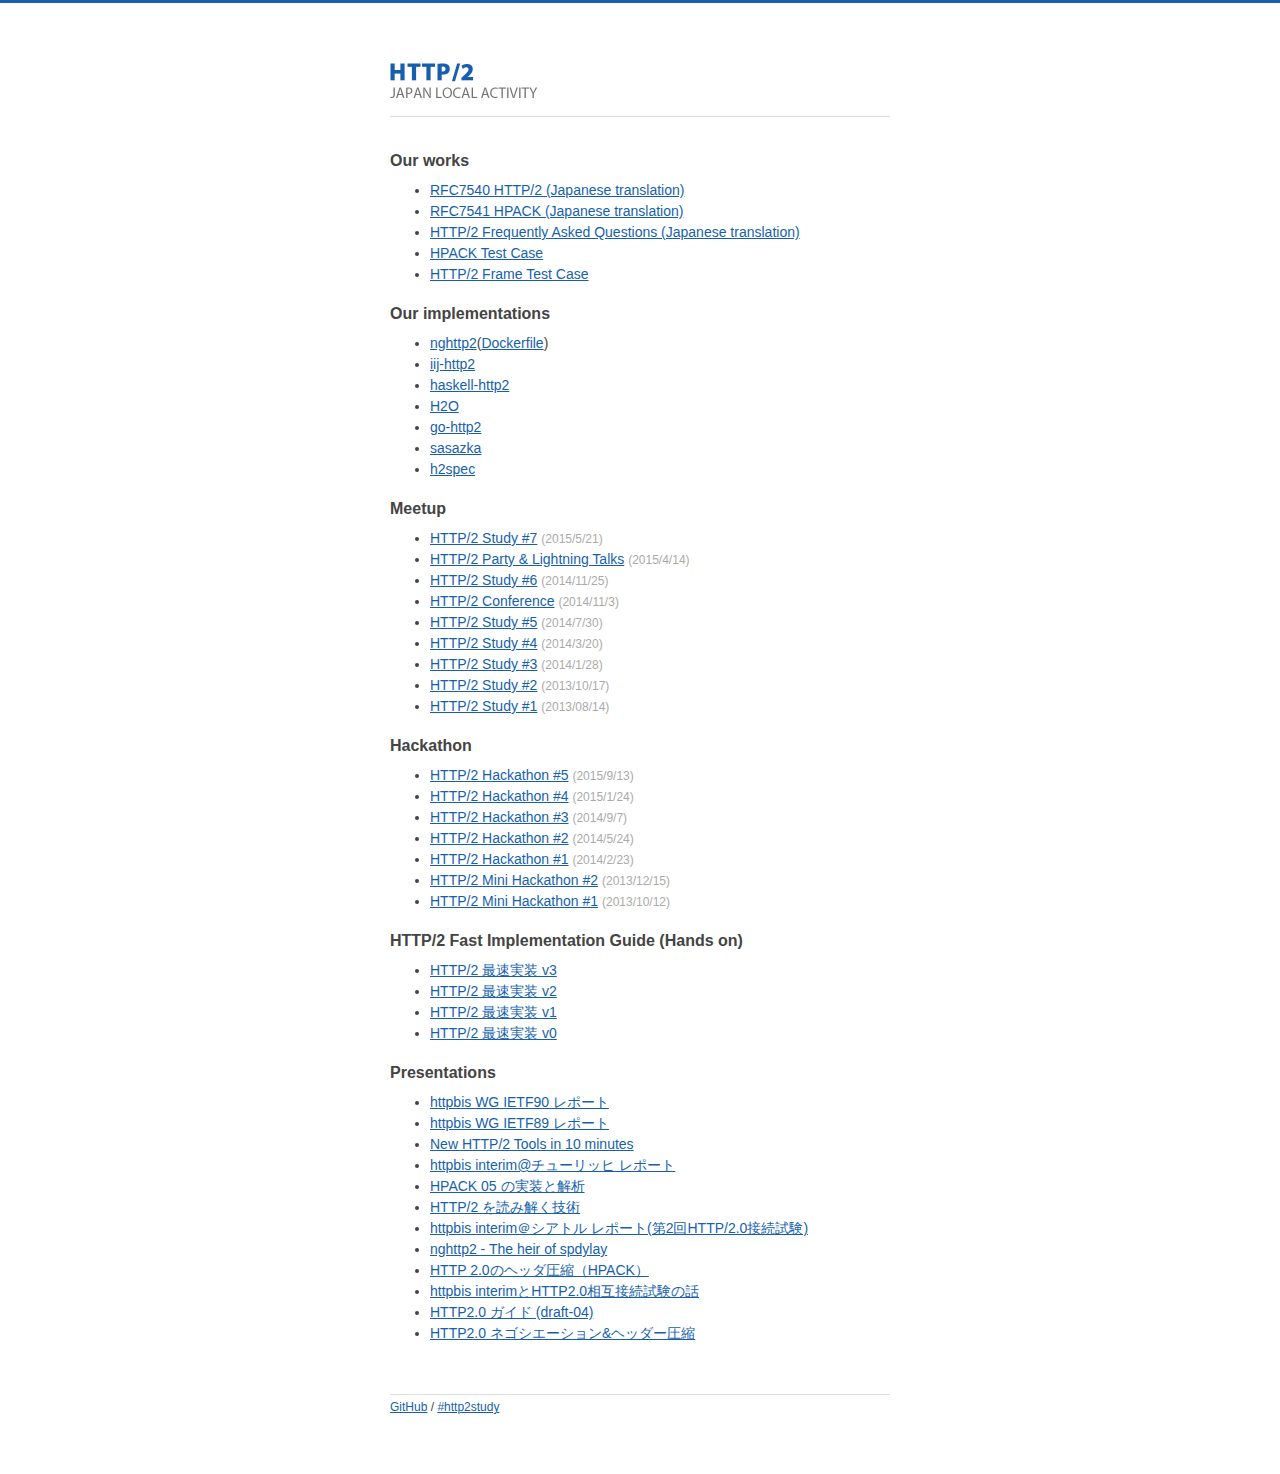
<file: index.html>
<!DOCTYPE html>
<html>
  <head>
    <meta charset='utf-8' />
    <meta name="viewport" content="width=550">
    <meta name="description" content="HTTP/2 Japan Local Activity" />
    <link rel="stylesheet" type="text/css" media="screen" href="stylesheets/stylesheet.css">
    <title>HTTP/2 Japan Local Activity</title>
  </head>
  <body>
    <div id="wrapper">
      <div id="header">
        <h1><img src="images/logo.png" alt="HTTP/2 Japan Local Activity" width="148"></h1>
      </div>

      <div id="content">
        <h2>Our works</h2>
        <ul>
          <li><a href="http://summerwind.jp/docs/rfc7540/">RFC7540 HTTP/2 (Japanese translation)</a></li>
          <li><a href="http://syucream.github.io/hpack-spec-ja/rfc7541-ja.html">RFC7541 HPACK (Japanese translation)</a></li>
          <li><a href="faq.html">HTTP/2 Frequently Asked Questions (Japanese translation)</a></li>
          <li><a href="https://github.com/http2jp/hpack-test-case">HPACK Test Case</a></li>
          <li><a href="https://github.com/http2jp/http2-frame-test-case">HTTP/2 Frame Test Case</a></li>
        </ul>

        <h2>Our implementations</h2>
        <ul>
          <li><a href="https://github.com/tatsuhiro-t/nghttp2">nghttp2</a>(<a href="https://gist.github.com/tsahara/e6831656d7e2ff99ce7e">Dockerfile</a>)</li>
          <li><a href="https://github.com/shigeki/interop-iij-http2">iij-http2</a></li>
          <li><a href="https://github.com/kazu-yamamoto/http2">haskell-http2</a></li>
          <li><a href="https://github.com/h2o/h2o">H2O</a></li>
          <li><a href="https://github.com/Jxck/http2">go-http2</a></li>
          <li><a href="https://github.com/summerwind/sasazka">sasazka</a></li>
          <li><a href="https://github.com/summerwind/h2spec">h2spec</a></li>
        </ul>

        <h2>Meetup</h2>
        <ul>
          <li><a href="http://connpass.com/event/14676/">HTTP/2 Study #7</a> <span class="date">(2015/5/21)</span></li>
          <li><a href="http://connpass.com/event/13251/">HTTP/2 Party &amp; Lightning Talks</a> <span class="date">(2015/4/14)</span></li>
          <li><a href="http://connpass.com/event/10051/">HTTP/2 Study #6</a> <span class="date">(2014/11/25)</span></li>
          <li><a href="http://connpass.com/event/9209/">HTTP/2 Conference</a> <span class="date">(2014/11/3)</span></li>
          <li><a href="http://connpass.com/event/7432/">HTTP/2 Study #5</a> <span class="date">(2014/7/30)</span></li>
          <li><a href="http://connpass.com/event/5318/">HTTP/2 Study #4</a> <span class="date">(2014/3/20)</span></li>
          <li><a href="http://connpass.com/event/4459/">HTTP/2 Study #3</a> <span class="date">(2014/1/28)</span></li>
          <li><a href="http://connpass.com/event/3461/">HTTP/2 Study #2</a> <span class="date">(2013/10/17)</span></li>
          <li><a href="http://connpass.com/event/3122/">HTTP/2 Study #1</a> <span class="date">(2013/08/14)</span></li>
        </ul>

        <h2>Hackathon</h2>
        <ul>
          <li><a href="http://connpass.com/event/19382/">HTTP/2 Hackathon #5</a> <span class="date">(2015/9/13)</span></li>
          <li><a href="http://connpass.com/event/10610/">HTTP/2 Hackathon #4</a> <span class="date">(2015/1/24)</span></li>
          <li><a href="http://connpass.com/event/8151/">HTTP/2 Hackathon #3</a> <span class="date">(2014/9/7)</span></li>
          <li><a href="http://connpass.com/event/6324/">HTTP/2 Hackathon #2</a> <span class="date">(2014/5/24)</span></li>
          <li><a href="http://connpass.com/event/5062/">HTTP/2 Hackathon #1</a> <span class="date">(2014/2/23)</span></li>
          <li><a href="http://connpass.com/event/3809/">HTTP/2 Mini Hackathon #2</a> <span class="date">(2013/12/15)</span></li>
          <li><a href="http://connpass.com/event/3633/">HTTP/2 Mini Hackathon #1</a> <span class="date">(2013/10/12)</span></li>
        </ul>

        <h2>HTTP/2 Fast Implementation Guide (Hands on)</h2>
        <ul>
          <li><a href="https://speakerdeck.com/syucream/2-zui-su-shi-zhuang-v3">HTTP/2 最速実装 v3</a></li>
          <li><a href="http://www.slideshare.net/YoshihiroIwanaga/http2-35067536">HTTP/2 最速実装 v2</a></li>
          <li><a href="http://www.slideshare.net/KaoruMaeda/http2simple">HTTP/2 最速実装 v1</a></li>
          <li><a href="https://github.com/http2jp/http2jp.github.io/wiki/HTTP2.0-%E6%9C%80%E9%80%9F%E5%AE%9F%E8%A3%85%E6%B3%95">HTTP/2 最速実装 v0</a></li>
        </ul>

        <h2>Presentations</h2>
        <ul>
          <li><a href="http://www.slideshare.net/KaoruMaeda/h2-14ietf90">httpbis WG IETF90 レポート</a></li>
          <li><a href="http://www.slideshare.net/KaoruMaeda/http2-ietf89">httpbis WG IETF89 レポート</a></li>
          <li><a href="https://docs.google.com/presentation/d/1DmEA0F_O3Z7v65z1__7E2sndhHbCltoJp022yx2ms2Q/edit#slide=id.p">New HTTP/2 Tools in 10 minutes</a></li>
          <li><a href="http://www.slideshare.net/shigeki_ohtsu/http2study3">httpbis interim@チューリッヒ レポート</a></li>
          <li><a href="http://mew.org/~kazu/material/2014-hpack.pdf">HPACK 05 の実装と解析</a></li>
          <li><a href="https://speakerdeck.com/summerwind/2-wodu-mijie-kuji-shu">HTTP/2 を読み解く技術</a></li>
          <li><a href="http://www.slideshare.net/shigeki_ohtsu/http2-interop-report2">httpbis interim＠シアトル レポート(第2回HTTP/2.0接続試験)</a></li>
          <li><a href="https://docs.google.com/presentation/d/1Z5V0OLtMjy8Ybrnv5ULLobU6mJaITqxJ_ZMhlBTYn_I/edit#slide=id.p">nghttp2 - The heir of spdylay</a></li>
          <li><a href="http://www.slideshare.net/fujisawa/http-20hpack-27346767">HTTP 2.0のヘッダ圧縮（HPACK）</a></li>
          <li><a href="http://www.slideshare.net/shigeki_ohtsu/httpbis-interim-http20-25197160">httpbis interimとHTTP2.0相互接続試験の話</a></li>
          <li><a href="http://www.slideshare.net/Jxck/http20-guide-http2study-20130814">HTTP2.0 ガイド (draft-04)</a></li>
          <li><a href="http://www.slideshare.net/yuki-f/http20-1">HTTP2.0 ネゴシエーション&amp;ヘッダー圧縮</a></li>
        </ul>
      </div>

      <div id="footer">
        <p><a href="https://github.com/http2jp">GitHub</a> / <a href="https://twitter.com/search?q=%23http2study&amp;src=hash&amp;f=realtime">#http2study</a></p>
      </div>
    </div>
  </body>
</html>
</file>
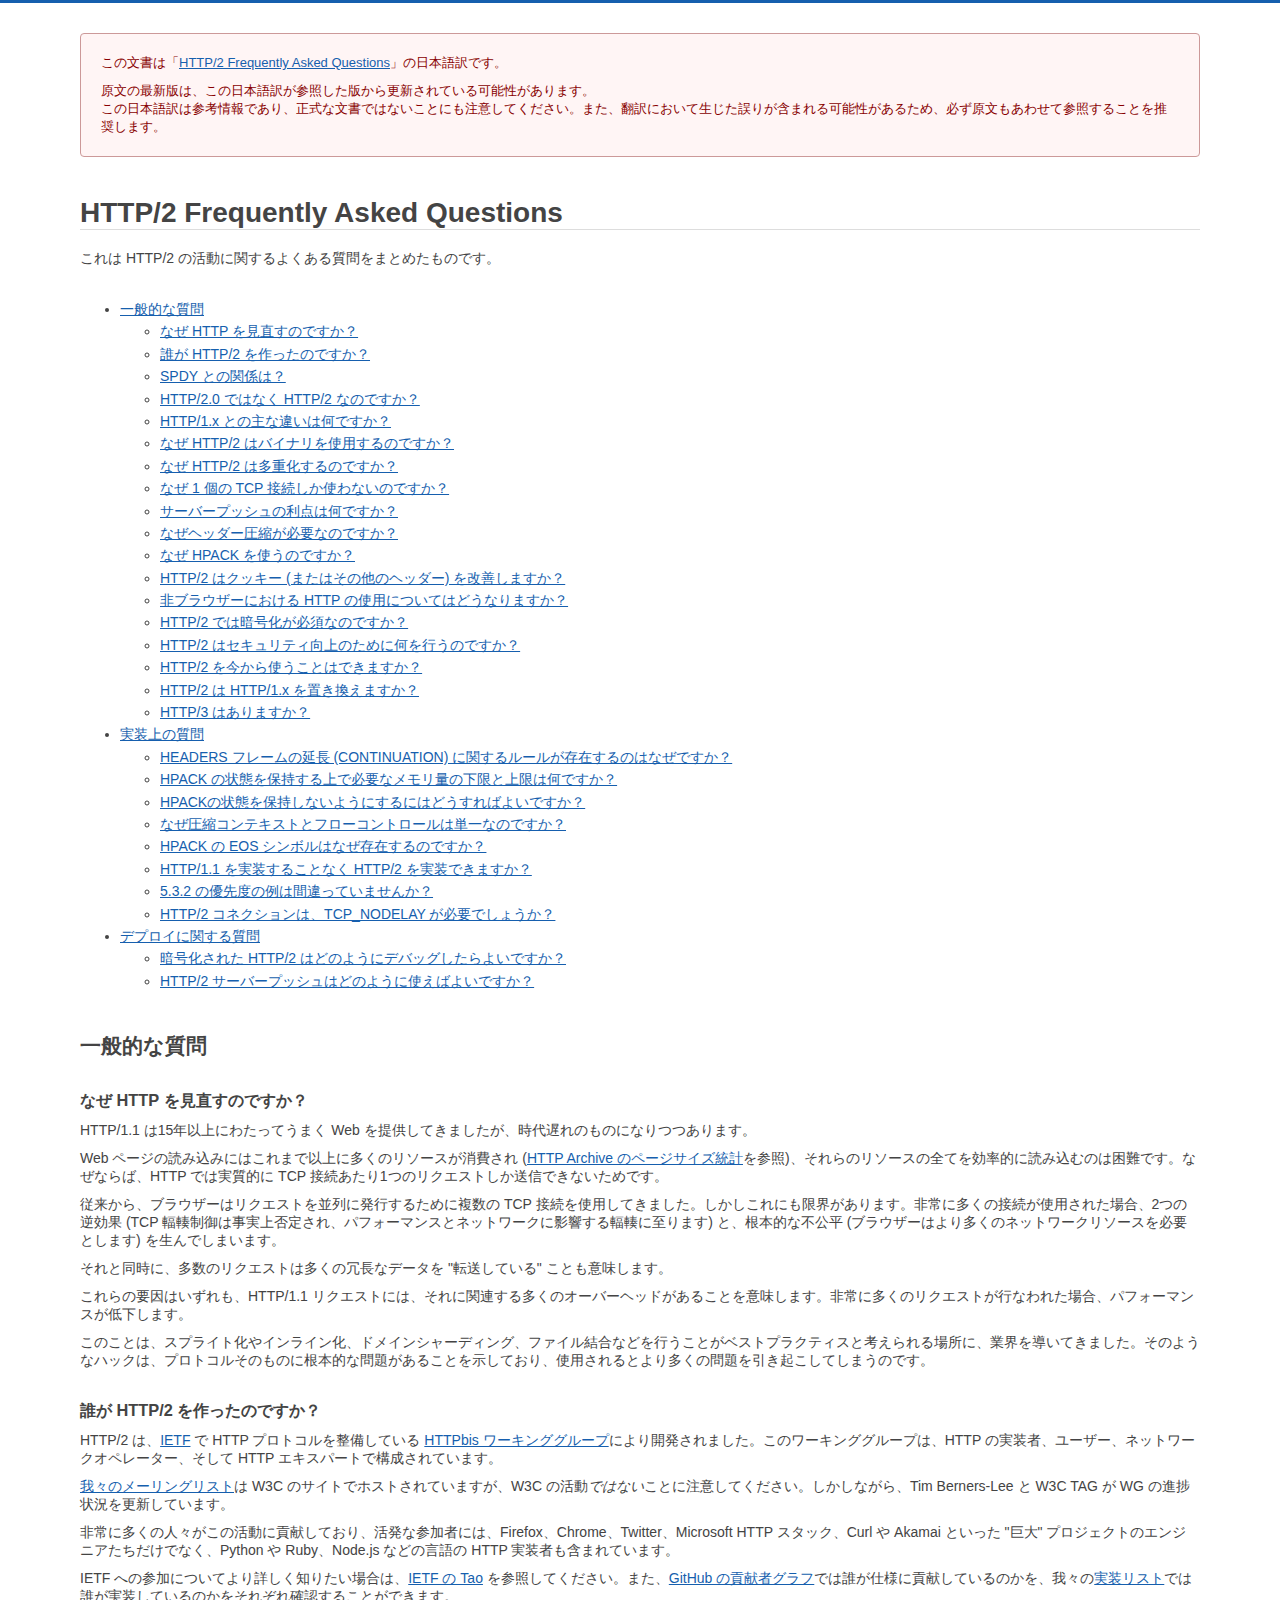
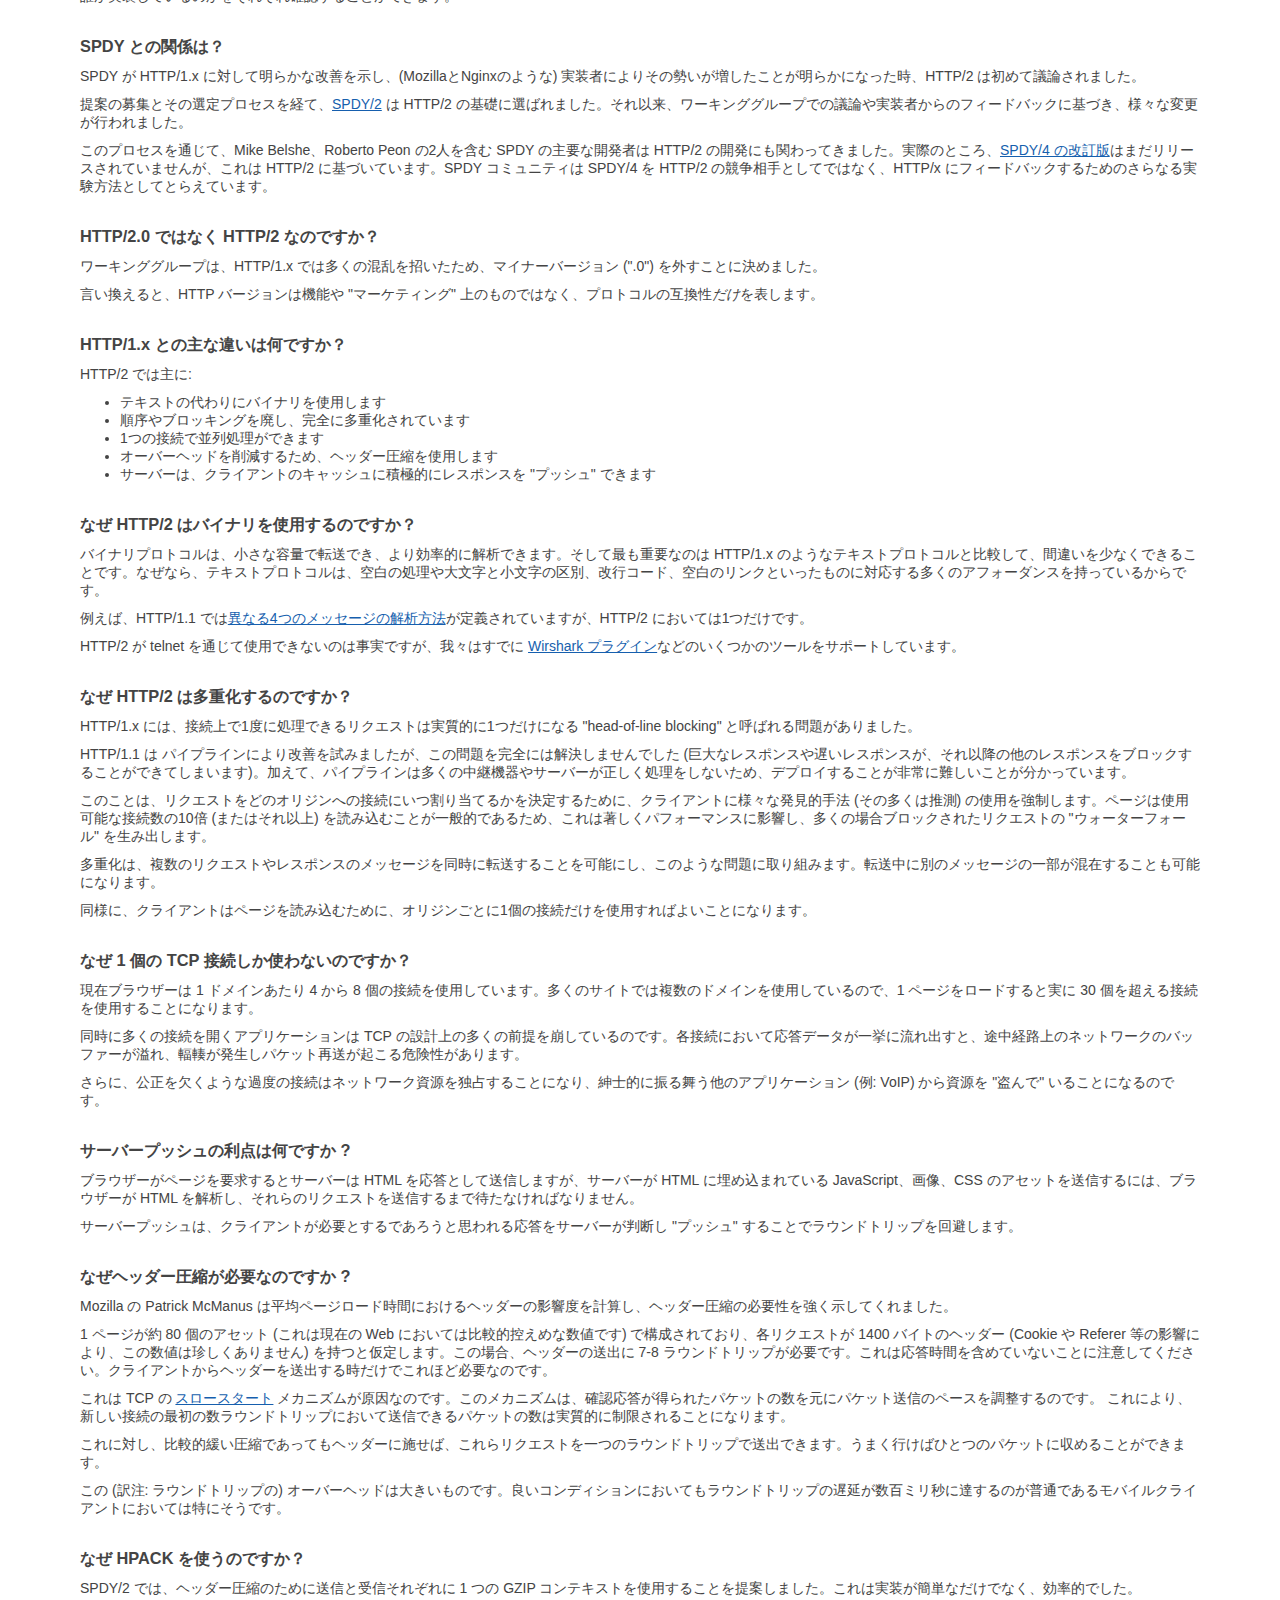
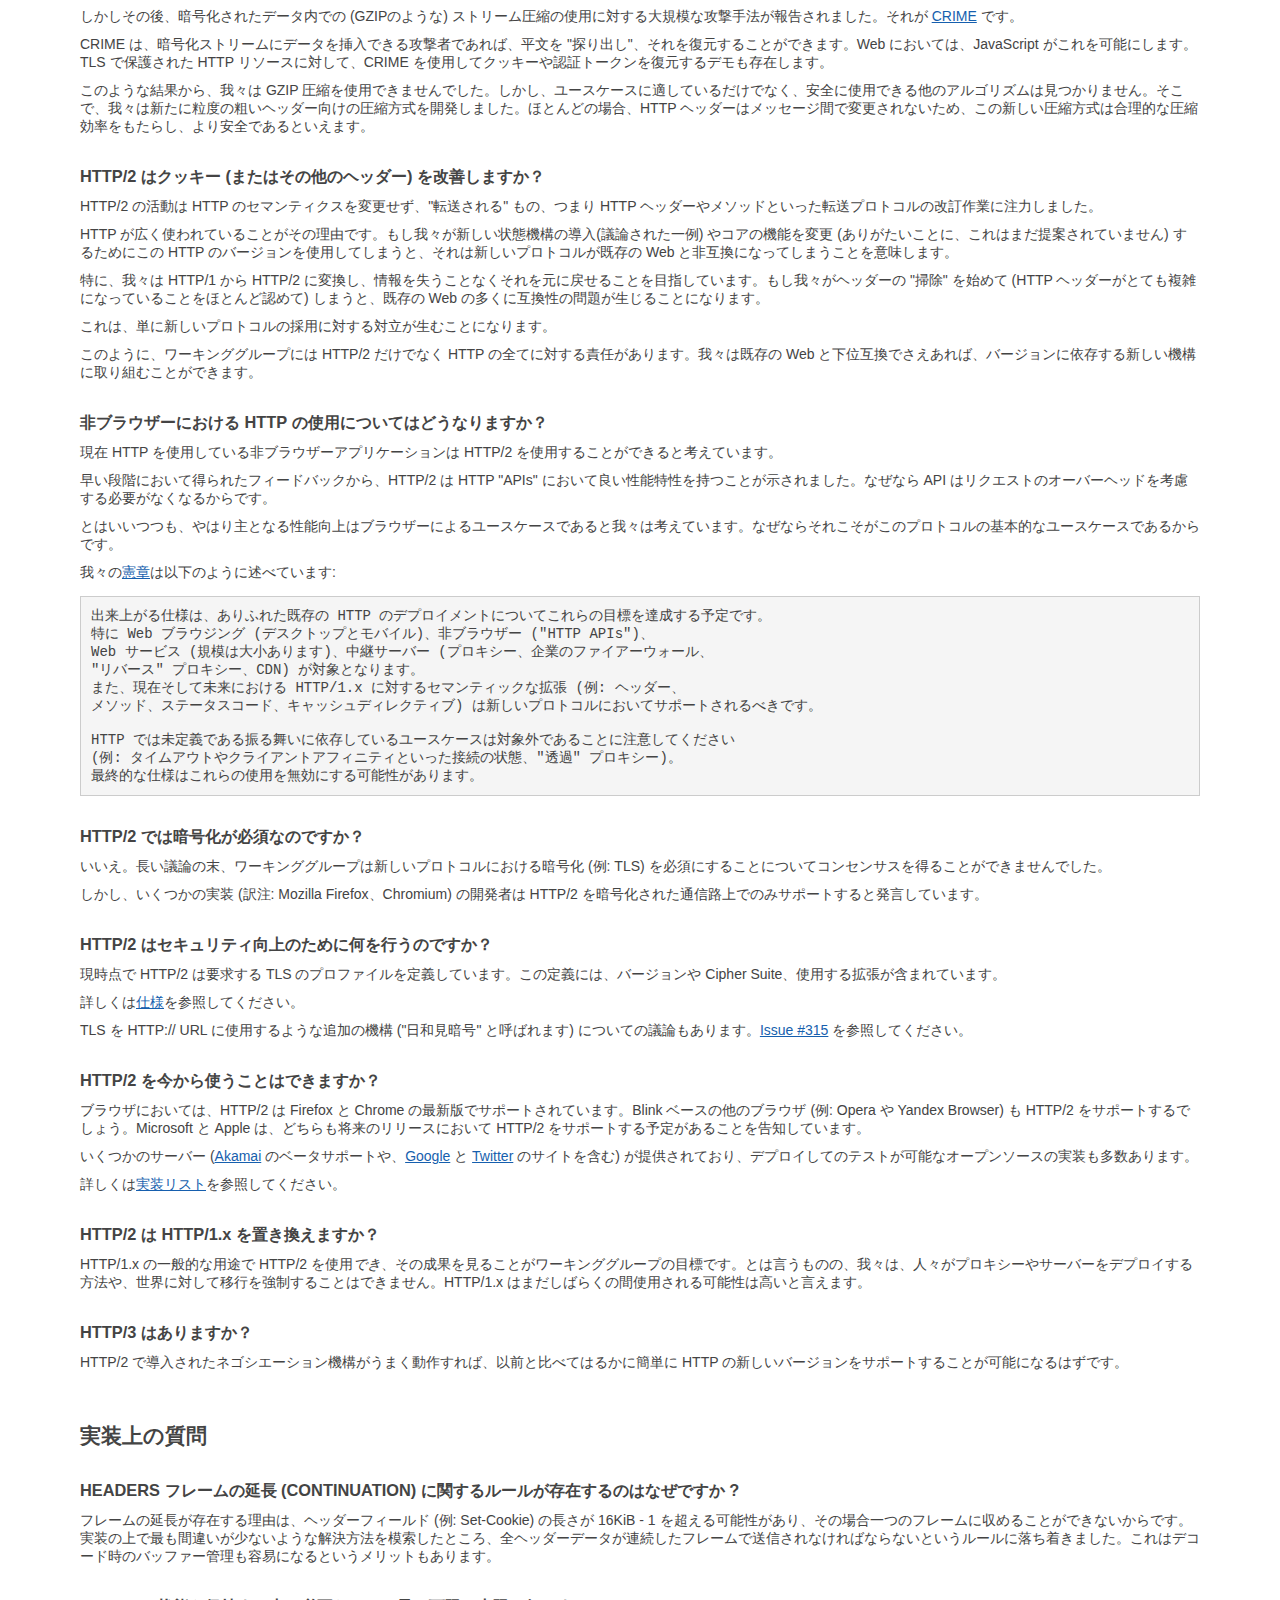
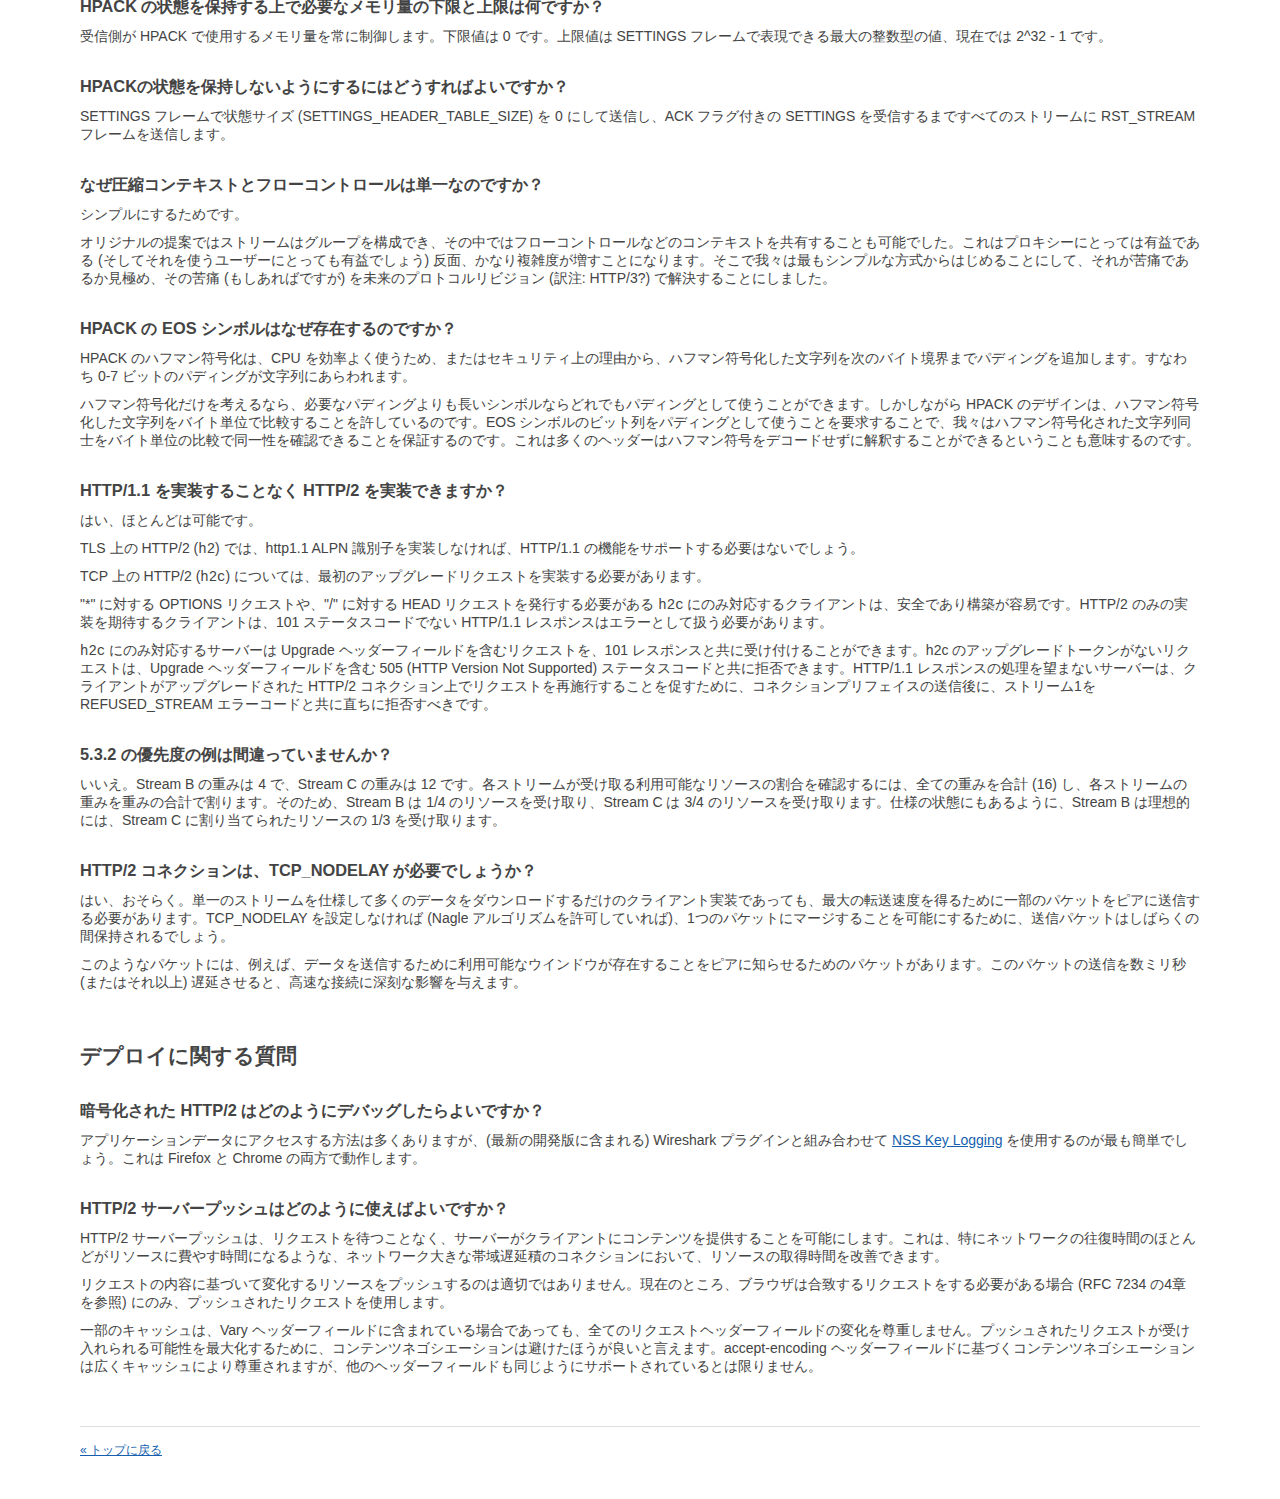
<file: faq.html>
<!DOCTYPE html>
<html>
<head>
<meta charset='utf-8' />
<meta name="viewport" content="width=device-width,initial-scale=1">
<meta name="description" content="HTTP/2 Japan Local Activity" />
<link rel="stylesheet" type="text/css" media="screen" href="stylesheets/stylesheet.css">
<title>HTTP/2 Frequently Asked Questions | HTTP/2 Japan Local Activity</title>
</head>

<body>
<div id="faq">
<div id="note">
<p>この文書は「<a href="http://http2.github.io/faq/">HTTP/2 Frequently Asked Questions</a>」の日本語訳です。</p>
<p>
原文の最新版は、この日本語訳が参照した版から更新されている可能性があります。<br>
この日本語訳は参考情報であり、正式な文書ではないことにも注意してください。また、翻訳において生じた誤りが含まれる可能性があるため、必ず原文もあわせて参照することを推奨します。
</p>
</div>

<div id="header">
<h1>HTTP/2 Frequently Asked Questions</h1>
<p>これは HTTP/2 の活動に関するよくある質問をまとめたものです。</p>
</div>

<div id="toc">
<ul>
  <li><a href="#general-questions">一般的な質問</a>
    <ul>
      <li><a href="#why-revise-http">なぜ HTTP を見直すのですか？</a></li>
      <li><a href="#who-made-http2">誰が HTTP/2 を作ったのですか？</a></li>
      <li><a href="#whats-the-relationship-with-spdy">SPDY との関係は？</a></li>
      <li><a href="#is-it-http20-or-http2">HTTP/2.0 ではなく HTTP/2 なのですか？</a></li>
      <li><a href="#what-are-the-key-differences-to-http1x">HTTP/1.x との主な違いは何ですか？</a></li>
      <li><a href="#why-is-http2-binary">なぜ HTTP/2 はバイナリを使用するのですか？</a></li>
      <li><a href="#why-is-http2-multiplexed">なぜ HTTP/2 は多重化するのですか？</a></li>
      <li><a href="#why-just-one-tcp-connection">なぜ 1 個の TCP 接続しか使わないのですか？</a></li>
      <li><a href="#whats-the-benefit-of-server-push">サーバープッシュの利点は何ですか？</a></li>
      <li><a href="#why-do-we-need-header-compression">なぜヘッダー圧縮が必要なのですか？</a></li>
      <li><a href="#why-hpack">なぜ HPACK を使うのですか？</a></li>
      <li><a href="#can-http2-make-cookies-or-other-headers-better">HTTP/2 はクッキー (またはその他のヘッダー) を改善しますか？</a></li>
      <li><a href="#what-about-non-browser-users-of-http">非ブラウザーにおける HTTP の使用についてはどうなりますか？</a></li>
      <li><a href="#does-http2-require-encryption">HTTP/2 では暗号化が必須なのですか？</a></li>
      <li><a href="#what-does-http2-do-to-improve-security">HTTP/2 はセキュリティ向上のために何を行うのですか？</a></li>
      <li><a href="#can-i-use-http2-now">HTTP/2 を今から使うことはできますか？</a></li>
      <li><a href="#will-http2-replace-http1x">HTTP/2 は HTTP/1.x を置き換えますか？</a></li>
      <li><a href="#will-there-be-a-http3">HTTP/3 はありますか？</a></li>
    </ul>
  </li>
  <li><a href="#implementation-questions">実装上の質問</a>
    <ul>
      <li><a href="#why-the-rules-around-continuation-on-headers-frames">HEADERS フレームの延長 (CONTINUATION) に関するルールが存在するのはなぜですか？</a></li>
      <li><a href="#what-is-the-minimum-or-maximum-hpack-state-size">HPACK の状態を保持する上で必要なメモリ量の下限と上限は何ですか？</a></li>
      <li><a href="#how-can-i-avoid-keeping-state">HPACKの状態を保持しないようにするにはどうすればよいですか？</a></li>
      <li><a href="#why-is-there-a-single-compressionflow-control-context">なぜ圧縮コンテキストとフローコントロールは単一なのですか？</a></li>
      <li><a href="#why-is-there-an-eos-symbol-in-hpack">HPACK の EOS シンボルはなぜ存在するのですか？</a></li>
      <li><a href="#can-i-implement-http2-without-implementing-http11">HTTP/1.1 を実装することなく HTTP/2 を実装できますか？</a></li>
      <li><a href="#is-the-priority-example-in-section-532-incorrect">5.3.2 の優先度の例は間違っていませんか？</a></li>
      <li><a href="#will-i-need-tcpnodelay-for-my-http2-connections">HTTP/2 コネクションは、TCP_NODELAY が必要でしょうか？</a></li>
    </ul>
  </li>
  <li><a href="#deployment-questions">デプロイに関する質問</a>
    <ul>
      <li><a href="#how-do-i-debug-http2-if-its-encrypted">暗号化された HTTP/2 はどのようにデバッグしたらよいですか？</a></li>
      <li><a href="#how-can-i-use-http2-server-push">HTTP/2 サーバープッシュはどのように使えばよいですか？</a></li>
    </ul>
  </li>
</ul>
</div>

<div class="section">
<h2 id="general-questions">一般的な質問</h2>

<h3 id="why-revise-http">なぜ HTTP を見直すのですか？</h3>

<p>HTTP/1.1 は15年以上にわたってうまく Web を提供してきましたが、時代遅れのものになりつつあります。</p>

<p>Web ページの読み込みにはこれまで以上に多くのリソースが消費され (<a href="http://httparchive.org/trends.php#bytesTotal&amp;reqTotal">HTTP Archive のページサイズ統計</a>を参照)、それらのリソースの全てを効率的に読み込むのは困難です。なぜならば、HTTP では実質的に TCP 接続あたり1つのリクエストしか送信できないためです。</p>

<p>従来から、ブラウザーはリクエストを並列に発行するために複数の TCP 接続を使用してきました。しかしこれにも限界があります。非常に多くの接続が使用された場合、2つの逆効果 (TCP 輻輳制御は事実上否定され、パフォーマンスとネットワークに影響する輻輳に至ります) と、根本的な不公平 (ブラウザーはより多くのネットワークリソースを必要とします) を生んでしまいます。
</p>

<p>それと同時に、多数のリクエストは多くの冗長なデータを &quot;転送している&quot; ことも意味します。</p>

<p>これらの要因はいずれも、HTTP/1.1 リクエストには、それに関連する多くのオーバーヘッドがあることを意味します。非常に多くのリクエストが行なわれた場合、パフォーマンスが低下します。</p>

<p>このことは、スプライト化やインライン化、ドメインシャーディング、ファイル結合などを行うことがベストプラクティスと考えられる場所に、業界を導いてきました。そのようなハックは、プロトコルそのものに根本的な問題があることを示しており、使用されるとより多くの問題を引き起こしてしまうのです。</p>

<h3 id="who-made-http2">誰が HTTP/2 を作ったのですか？</h3>

<p>HTTP/2 は、<a href="http://www.ietf.org/">IETF</a> で HTTP プロトコルを整備している <a href="http://trac.tools.ietf.org/wg/httpbis/trac/wiki">HTTPbis ワーキンググループ</a>により開発されました。このワーキンググループは、HTTP の実装者、ユーザー、ネットワークオペレーター、そして HTTP エキスパートで構成されています。</p>

<p><a href="http://lists.w3.org/Archives/Public/ietf-http-wg/">我々のメーリングリスト</a>は W3C のサイトでホストされていますが、W3C の活動<em>ではない</em>ことに注意してください。しかしながら、Tim Berners-Lee と W3C TAG が WG の進捗状況を更新しています。</p>

<p>非常に多くの人々がこの活動に貢献しており、活発な参加者には、Firefox、Chrome、Twitter、Microsoft HTTP スタック、Curl や Akamai といった &quot;巨大&quot; プロジェクトのエンジニアたちだけでなく、Python や Ruby、Node.js などの言語の HTTP 実装者も含まれています。</p>

<p>IETF への参加についてより詳しく知りたい場合は、<a href="http://www.ietf.org/tao.html">IETF の Tao</a> を参照してください。また、<a href="https://github.com/http2/http2-spec/graphs/contributors">GitHub の貢献者グラフ</a>では誰が仕様に貢献しているのかを、我々の<a href="https://github.com/http2/http2-spec/wiki/Implementations">実装リスト</a>では誰が実装しているのかをそれぞれ確認することができます。</p>

<h3 id="whats-the-relationship-with-spdy">SPDY との関係は？</h3>

<p>SPDY が HTTP/1.x に対して明らかな改善を示し、(MozillaとNginxのような) 実装者によりその勢いが増したことが明らかになった時、HTTP/2 は初めて議論されました。</p>

<p>提案の募集とその選定プロセスを経て、<a href="http://tools.ietf.org/html/draft-mbelshe-httpbis-spdy-00">SPDY/2</a> は HTTP/2 の基礎に選ばれました。それ以来、ワーキンググループでの議論や実装者からのフィードバックに基づき、様々な変更が行われました。</p>

<p>このプロセスを通じて、Mike Belshe、Roberto Peon の2人を含む SPDY の主要な開発者は HTTP/2 の開発にも関わってきました。実際のところ、<a href="https://groups.google.com/forum/#!topic/spdy-dev/EWEEWSYtlhc">SPDY/4 の改訂版</a>はまだリリースされていませんが、これは HTTP/2 に基づいています。SPDY コミュニティは SPDY/4 を HTTP/2 の競争相手としてではなく、HTTP/x にフィードバックするためのさらなる実験方法としてとらえています。</p>

<h3 id="is-it-http20-or-http2">HTTP/2.0 ではなく HTTP/2 なのですか？</h3>

<p>ワーキンググループは、HTTP/1.x では多くの混乱を招いたため、マイナーバージョン (&quot;.0&quot;) を外すことに決めました。</p>

<p>言い換えると、HTTP バージョンは機能や &quot;マーケティング&quot; 上のものではなく、プロトコルの互換性<em>だけ</em>を表します。</p>

<h3 id="what-are-the-key-differences-to-http1x">HTTP/1.x との主な違いは何ですか？</h3>

<p>HTTP/2 では主に:</p>

<ul>
  <li>テキストの代わりにバイナリを使用します</li>
  <li>順序やブロッキングを廃し、完全に多重化されています</li>
  <li>1つの接続で並列処理ができます</li>
  <li>オーバーヘッドを削減するため、ヘッダー圧縮を使用します</li>
  <li>サーバーは、クライアントのキャッシュに積極的にレスポンスを &quot;プッシュ&quot; できます</li>
</ul>

<h3 id="why-is-http2-binary">なぜ HTTP/2 はバイナリを使用するのですか？</h3>

<p>バイナリプロトコルは、小さな容量で転送でき、より効率的に解析できます。そして最も重要なのは HTTP/1.x のようなテキストプロトコルと比較して、間違いを少なくできることです。なぜなら、テキストプロトコルは、空白の処理や大文字と小文字の区別、改行コード、空白のリンクといったものに対応する多くのアフォーダンスを持っているからです。</p>

<p>例えば、HTTP/1.1 では<a href="http://www.w3.org/Protocols/rfc2616/rfc2616-sec4.html#sec4.4">異なる4つのメッセージの解析方法</a>が定義されていますが、HTTP/2 においては1つだけです。</p>

<p>HTTP/2 が telnet を通じて使用できないのは事実ですが、我々はすでに <a href="https://bugs.wireshark.org/bugzilla/show_bug.cgi?id=9042">Wirshark プラグイン</a>などのいくつかのツールをサポートしています。</p>

<h3 id="why-is-http2-multiplexed">なぜ HTTP/2 は多重化するのですか？</h3>

<p>HTTP/1.x には、接続上で1度に処理できるリクエストは実質的に1つだけになる &quot;head-of-line blocking&quot; と呼ばれる問題がありました。</p>

<p>HTTP/1.1 は パイプラインにより改善を試みましたが、この問題を完全には解決しませんでした (巨大なレスポンスや遅いレスポンスが、それ以降の他のレスポンスをブロックすることができてしまいます)。加えて、パイプラインは多くの中継機器やサーバーが正しく処理をしないため、デプロイすることが非常に難しいことが分かっています。</p>

<p>このことは、リクエストをどのオリジンへの接続にいつ割り当てるかを決定するために、クライアントに様々な発見的手法 (その多くは推測) の使用を強制します。ページは使用可能な接続数の10倍 (またはそれ以上) を読み込むことが一般的であるため、これは著しくパフォーマンスに影響し、多くの場合ブロックされたリクエストの &quot;ウォーターフォール&quot; を生み出します。</p>

<p>多重化は、複数のリクエストやレスポンスのメッセージを同時に転送することを可能にし、このような問題に取り組みます。転送中に別のメッセージの一部が混在することも可能になります。</p>

<p>同様に、クライアントはページを読み込むために、オリジンごとに1個の接続だけを使用すればよいことになります。</p>

<h3 id="why-just-one-tcp-connection">なぜ 1 個の TCP 接続しか使わないのですか？</h3>

<p>現在ブラウザーは 1 ドメインあたり 4 から 8 個の接続を使用しています。多くのサイトでは複数のドメインを使用しているので、1 ページをロードすると実に 30 個を超える接続を使用することになります。</p>

<p>同時に多くの接続を開くアプリケーションは TCP の設計上の多くの前提を崩しているのです。各接続において応答データが一挙に流れ出すと、途中経路上のネットワークのバッファーが溢れ、輻輳が発生しパケット再送が起こる危険性があります。</p>

<p>さらに、公正を欠くような過度の接続はネットワーク資源を独占することになり、紳士的に振る舞う他のアプリケーション (例: VoIP) から資源を &quot;盗んで&quot; いることになるのです。</p>

<h3 id="whats-the-benefit-of-server-push">サーバープッシュの利点は何ですか ?</h3>

<p>ブラウザーがページを要求するとサーバーは HTML を応答として送信しますが、サーバーが HTML に埋め込まれている JavaScript、画像、CSS のアセットを送信するには、ブラウザーが HTML を解析し、それらのリクエストを送信するまで待たなければなりません。</p>

<p>サーバープッシュは、クライアントが必要とするであろうと思われる応答をサーバーが判断し &quot;プッシュ&quot; することでラウンドトリップを回避します。</p>

<h3 id="why-do-we-need-header-compression">なぜヘッダー圧縮が必要なのですか ?</h3>

<p>Mozilla の Patrick McManus は平均ページロード時間におけるヘッダーの影響度を計算し、ヘッダー圧縮の必要性を強く示してくれました。</p>

<p>1 ページが約 80 個のアセット (これは現在の Web においては比較的控えめな数値です) で構成されており、各リクエストが 1400 バイトのヘッダー (Cookie や Referer 等の影響により、この数値は珍しくありません) を持つと仮定します。この場合、ヘッダーの送出に 7-8 ラウンドトリップが必要です。これは応答時間を含めていないことに注意してください。クライアントからヘッダーを送出する時だけでこれほど必要なのです。</p>

<p>これは TCP の <a href="http://en.wikipedia.org/wiki/Slow-start">スロースタート</a> メカニズムが原因なのです。このメカニズムは、確認応答が得られたパケットの数を元にパケット送信のペースを調整するのです。
これにより、新しい接続の最初の数ラウンドトリップにおいて送信できるパケットの数は実質的に制限されることになります。<p>

<p>これに対し、比較的緩い圧縮であってもヘッダーに施せば、これらリクエストを一つのラウンドトリップで送出できます。うまく行けばひとつのパケットに収めることができます。</p>

<p>この (訳注: ラウンドトリップの) オーバーヘッドは大きいものです。良いコンディションにおいてもラウンドトリップの遅延が数百ミリ秒に達するのが普通であるモバイルクライアントにおいては特にそうです。</p>

<h3 id="why-hpack">なぜ HPACK を使うのですか？</h3>

<p>SPDY/2 では、ヘッダー圧縮のために送信と受信それぞれに 1 つの GZIP コンテキストを使用することを提案しました。これは実装が簡単なだけでなく、効率的でした。</p>

<p>しかしその後、暗号化されたデータ内での (GZIPのような) ストリーム圧縮の使用に対する大規模な攻撃手法が報告されました。それが <a href="http://en.wikipedia.org/wiki/CRIME">CRIME</a> です。</p>

<p>CRIME は、暗号化ストリームにデータを挿入できる攻撃者であれば、平文を &quot;探り出し&quot;、それを復元することができます。Web においては、JavaScript がこれを可能にします。TLS で保護された HTTP リソースに対して、CRIME を使用してクッキーや認証トークンを復元するデモも存在します。</p>

<p>このような結果から、我々は GZIP 圧縮を使用できませんでした。しかし、ユースケースに適しているだけでなく、安全に使用できる他のアルゴリズムは見つかりません。そこで、我々は新たに粒度の粗いヘッダー向けの圧縮方式を開発しました。ほとんどの場合、HTTP ヘッダーはメッセージ間で変更されないため、この新しい圧縮方式は合理的な圧縮効率をもたらし、より安全であるといえます。</p>

<h3 id="can-http2-make-cookies-or-other-headers-better">HTTP/2 はクッキー (またはその他のヘッダー) を改善しますか？</h3>

<p>HTTP/2 の活動は HTTP のセマンティクスを変更せず、"転送される" もの、つまり HTTP ヘッダーやメソッドといった転送プロトコルの改訂作業に注力しました。</p>

<p>HTTP が広く使われていることがその理由です。もし我々が新しい状態機構の導入(議論された一例) やコアの機能を変更 (ありがたいことに、これはまだ提案されていません) するためにこの HTTP のバージョンを使用してしまうと、それは新しいプロトコルが既存の Web と非互換になってしまうことを意味します。</p>

<p>特に、我々は HTTP/1 から HTTP/2 に変換し、情報を失うことなくそれを元に戻せることを目指しています。もし我々がヘッダーの "掃除" を始めて (HTTP ヘッダーがとても複雑になっていることをほとんど認めて) しまうと、既存の Web の多くに互換性の問題が生じることになります。</p>

<p>これは、単に新しいプロトコルの採用に対する対立が生むことになります。</p>

<p>このように、ワーキンググループには HTTP/2 だけでなく HTTP の全てに対する責任があります。我々は既存の Web と下位互換でさえあれば、バージョンに依存する新しい機構に取り組むことができます。</p>

<h3 id="what-about-non-browser-users-of-http">非ブラウザーにおける HTTP の使用についてはどうなりますか？</h3>

<p>現在 HTTP を使用している非ブラウザーアプリケーションは HTTP/2 を使用することができると考えています。</p>

<p>早い段階において得られたフィードバックから、HTTP/2 は HTTP &quot;APIs&quot; において良い性能特性を持つことが示されました。なぜなら API はリクエストのオーバーヘッドを考慮する必要がなくなるからです。</p>

<p>とはいいつつも、やはり主となる性能向上はブラウザーによるユースケースであると我々は考えています。なぜならそれこそがこのプロトコルの基本的なユースケースであるからです。</p>

<p>我々の<a href="http://datatracker.ietf.org/wg/httpbis/charter/">憲章</a>は以下のように述べています:</p>

<pre><code>出来上がる仕様は、ありふれた既存の HTTP のデプロイメントについてこれらの目標を達成する予定です。
特に Web ブラウジング (デスクトップとモバイル)、非ブラウザー ("HTTP APIs")、
Web サービス (規模は大小あります)、中継サーバー (プロキシー、企業のファイアーウォール、
"リバース" プロキシー、CDN) が対象となります。
また、現在そして未来における HTTP/1.x に対するセマンティックな拡張 (例: ヘッダー、
メソッド、ステータスコード、キャッシュディレクティブ) は新しいプロトコルにおいてサポートされるべきです。

HTTP では未定義である振る舞いに依存しているユースケースは対象外であることに注意してください
(例: タイムアウトやクライアントアフィニティといった接続の状態、"透過" プロキシー)。
最終的な仕様はこれらの使用を無効にする可能性があります。
</code></pre>

<h3 id="does-http2-require-encryption">HTTP/2 では暗号化が必須なのですか？</h3>

<p>いいえ。長い議論の末、ワーキンググループは新しいプロトコルにおける暗号化 (例: TLS) を必須にすることについてコンセンサスを得ることができませんでした。</p>

<p>しかし、いくつかの実装 (訳注: Mozilla Firefox、Chromium) の開発者は HTTP/2 を暗号化された通信路上でのみサポートすると発言しています。</p>

<h3 id="what-does-http2-do-to-improve-security">HTTP/2 はセキュリティ向上のために何を行うのですか？</h3>

<p>現時点で HTTP/2 は要求する TLS のプロファイルを定義しています。この定義には、バージョンや Cipher Suite、使用する拡張が含まれています。</p>

<p>詳しくは<a href="http://http2.github.io/http2-spec/#TLSUsage">仕様</a>を参照してください。</p>

<p>TLS を HTTP:// URL に使用するような追加の機構 (&quot;日和見暗号&quot; と呼ばれます) についての議論もあります。<a href="https://github.com/http2/http2-spec/issues/315">Issue #315</a> を参照してください。</p>

<h3 id="can-i-use-http2-now">HTTP/2 を今から使うことはできますか？</h3>

<p>ブラウザにおいては、HTTP/2 は Firefox と Chrome の最新版でサポートされています。Blink ベースの他のブラウザ (例: Opera や Yandex Browser) も HTTP/2 をサポートするでしょう。Microsoft と Apple は、どちらも将来のリリースにおいて HTTP/2 をサポートする予定があることを告知しています。

<p>いくつかのサーバー (<a href="https://http2.akamai.com/">Akamai</a> のベータサポートや、<a href="https://google.com/">Google</a> と <a href="https://twitter.com/">Twitter</a> のサイトを含む) が提供されており、デプロイしてのテストが可能なオープンソースの実装も多数あります。</p>

<p>詳しくは<a href="https://github.com/http2/http2-spec/wiki/Implementations">実装リスト</a>を参照してください。</p>

<h3 id="will-http2-replace-http1x">HTTP/2 は HTTP/1.x を置き換えますか？</h3>

<p>HTTP/1.x の一般的な用途で HTTP/2 を使用<em>でき</em>、その成果を見ることがワーキンググループの目標です。とは言うものの、我々は、人々がプロキシーやサーバーをデプロイする方法や、世界に対して移行を強制することはできません。HTTP/1.x はまだしばらくの間使用される可能性は高いと言えます。</p>

<h3 id="will-there-be-a-http3">HTTP/3 はありますか？</h3>

<p>HTTP/2 で導入されたネゴシエーション機構がうまく動作すれば、以前と比べてはるかに簡単に HTTP の新しいバージョンをサポートすることが可能になるはずです。</p>
</div>

<div class="section">
<h2 id="implementation-questions">実装上の質問</h2>

<h3 id="why-the-rules-around-continuation-on-headers-frames">HEADERS フレームの延長 (CONTINUATION) に関するルールが存在するのはなぜですか ?</h3>

<p>
フレームの延長が存在する理由は、ヘッダーフィールド (例: Set-Cookie) の長さが 16KiB - 1 を超える可能性があり、その場合一つのフレームに収めることができないからです。実装の上で最も間違いが少ないような解決方法を模索したところ、全ヘッダーデータが連続したフレームで送信されなければならないというルールに落ち着きました。これはデコード時のバッファー管理も容易になるというメリットもあります。
</p>

<h3 id="what-is-the-minimum-or-maximum-hpack-state-size">HPACK の状態を保持する上で必要なメモリ量の下限と上限は何ですか？</h3>

<p>受信側が HPACK で使用するメモリ量を常に制御します。下限値は 0 です。上限値は SETTINGS フレームで表現できる最大の整数型の値、現在では 2^32 - 1 です。</p>

<h3 id="how-can-i-avoid-keeping-state">HPACKの状態を保持しないようにするにはどうすればよいですか？</h3>

<p>SETTINGS フレームで状態サイズ (SETTINGS_HEADER_TABLE_SIZE) を 0 にして送信し、ACK フラグ付きの SETTINGS を受信するまですべてのストリームに RST_STREAM フレームを送信します。</p>

<h3 id="why-is-there-a-single-compressionflow-control-context">なぜ圧縮コンテキストとフローコントロールは単一なのですか？</h3>

<p>シンプルにするためです。</p>

<p>オリジナルの提案ではストリームはグループを構成でき、その中ではフローコントロールなどのコンテキストを共有することも可能でした。これはプロキシーにとっては有益である (そしてそれを使うユーザーにとっても有益でしょう) 反面、かなり複雑度が増すことになります。そこで我々は最もシンプルな方式からはじめることにして、それが苦痛であるか見極め、その苦痛 (もしあればですが) を未来のプロトコルリビジョン (訳注: HTTP/3?) で解決することにしました。</p>

<h3 id="why-is-there-an-eos-symbol-in-hpack">HPACK の EOS シンボルはなぜ存在するのですか？</h3>

<p>HPACK のハフマン符号化は、CPU を効率よく使うため、またはセキュリティ上の理由から、ハフマン符号化した文字列を次のバイト境界までパディングを追加します。すなわち 0-7 ビットのパディングが文字列にあらわれます。</p>

<p>ハフマン符号化だけを考えるなら、必要なパディングよりも長いシンボルならどれでもパディングとして使うことができます。しかしながら HPACK のデザインは、ハフマン符号化した文字列をバイト単位で比較することを許しているのです。EOS シンボルのビット列をパディングとして使うことを要求することで、我々はハフマン符号化された文字列同士をバイト単位の比較で同一性を確認できることを保証するのです。これは多くのヘッダーはハフマン符号をデコードせずに解釈することができるということも意味するのです。</p>

<h3 id="can-i-implement-http2-without-implementing-http11">HTTP/1.1 を実装することなく HTTP/2 を実装できますか？</h3>

<p>はい、ほとんどは可能です。</p>

<p>TLS 上の HTTP/2 (<code>h2</code>) では、http1.1 ALPN 識別子を実装しなければ、HTTP/1.1 の機能をサポートする必要はないでしょう。</p>

<p>TCP 上の HTTP/2 (<code>h2c</code>) については、最初のアップグレードリクエストを実装する必要があります。</p>

<p>&quot;*&quot; に対する OPTIONS リクエストや、&quot;/&quot; に対する HEAD リクエストを発行する必要がある <code>h2c</code> にのみ対応するクライアントは、安全であり構築が容易です。HTTP/2 のみの実装を期待するクライアントは、101 ステータスコードでない HTTP/1.1 レスポンスはエラーとして扱う必要があります。</p>

<p><code>h2c</code> にのみ対応するサーバーは Upgrade ヘッダーフィールドを含むリクエストを、101 レスポンスと共に受け付けることができます。h2c のアップグレードトークンがないリクエストは、Upgrade ヘッダーフィールドを含む 505 (HTTP Version Not Supported) ステータスコードと共に拒否できます。HTTP/1.1 レスポンスの処理を望まないサーバーは、クライアントがアップグレードされた HTTP/2 コネクション上でリクエストを再施行することを促すために、コネクションプリフェイスの送信後に、ストリーム1を REFUSED_STREAM エラーコードと共に直ちに拒否すべきです。</p>

<h3 id="is-the-priority-example-in-section-532-incorrect">5.3.2 の優先度の例は間違っていませんか？</h3>

<p>いいえ。Stream B の重みは 4 で、Stream C の重みは 12 です。各ストリームが受け取る利用可能なリソースの割合を確認するには、全ての重みを合計 (16) し、各ストリームの重みを重みの合計で割ります。そのため、Stream B は 1/4 のリソースを受け取り、Stream C は 3/4 のリソースを受け取ります。仕様の状態にもあるように、Stream B は理想的には、Stream C に割り当てられたリソースの 1/3 を受け取ります。</p>

<h3 id="will-i-need-tcpnodelay-for-my-http2-connections">HTTP/2 コネクションは、TCP_NODELAY が必要でしょうか？</h3>

<p>はい、おそらく。単一のストリームを仕様して多くのデータをダウンロードするだけのクライアント実装であっても、最大の転送速度を得るために一部のパケットをピアに送信する必要があります。TCP_NODELAY を設定しなければ (Nagle アルゴリズムを許可していれば)、1つのパケットにマージすることを可能にするために、送信パケットはしばらくの間保持されるでしょう。</p>

<p>このようなパケットには、例えば、データを送信するために利用可能なウインドウが存在することをピアに知らせるためのパケットがあります。このパケットの送信を数ミリ秒 (またはそれ以上) 遅延させると、高速な接続に深刻な影響を与えます。</p>
</div>

<div class="section">
<h2 id="deployment-questions">デプロイに関する質問</h2>

<h3 id="how-do-i-debug-http2-if-its-encrypted">暗号化された HTTP/2 はどのようにデバッグしたらよいですか？</h3>

<p>アプリケーションデータにアクセスする方法は多くありますが、(最新の開発版に含まれる) Wireshark プラグインと組み合わせて <a href="https://developer.mozilla.org/en-US/docs/Mozilla/Projects/NSS/Key_Log_Format">NSS Key Logging</a> を使用するのが最も簡単でしょう。これは Firefox と Chrome の両方で動作します。</p>

<h3 id="how-can-i-use-http2-server-push">HTTP/2 サーバープッシュはどのように使えばよいですか？</h3>

<p>HTTP/2 サーバープッシュは、リクエストを待つことなく、サーバーがクライアントにコンテンツを提供することを可能にします。これは、特にネットワークの往復時間のほとんどがリソースに費やす時間になるような、ネットワーク大きな帯域遅延積のコネクションにおいて、リソースの取得時間を改善できます。</p>

<p>リクエストの内容に基づいて変化するリソースをプッシュするのは適切ではありません。現在のところ、ブラウザは合致するリクエストをする必要がある場合 (RFC 7234 の4章を参照) にのみ、プッシュされたリクエストを使用します。</p>

<p>一部のキャッシュは、Vary ヘッダーフィールドに含まれている場合であっても、全てのリクエストヘッダーフィールドの変化を尊重しません。プッシュされたリクエストが受け入れられる可能性を最大化するために、コンテンツネゴシエーションは避けたほうが良いと言えます。accept-encoding ヘッダーフィールドに基づくコンテンツネゴシエーションは広くキャッシュにより尊重されますが、他のヘッダーフィールドも同じようにサポートされているとは限りません。</p>
</div>

<div id="footer">
<p><a href="http://http2.info">&laquo; トップに戻る</a></p>
</div>
</div>
</body>
</html>
</file>
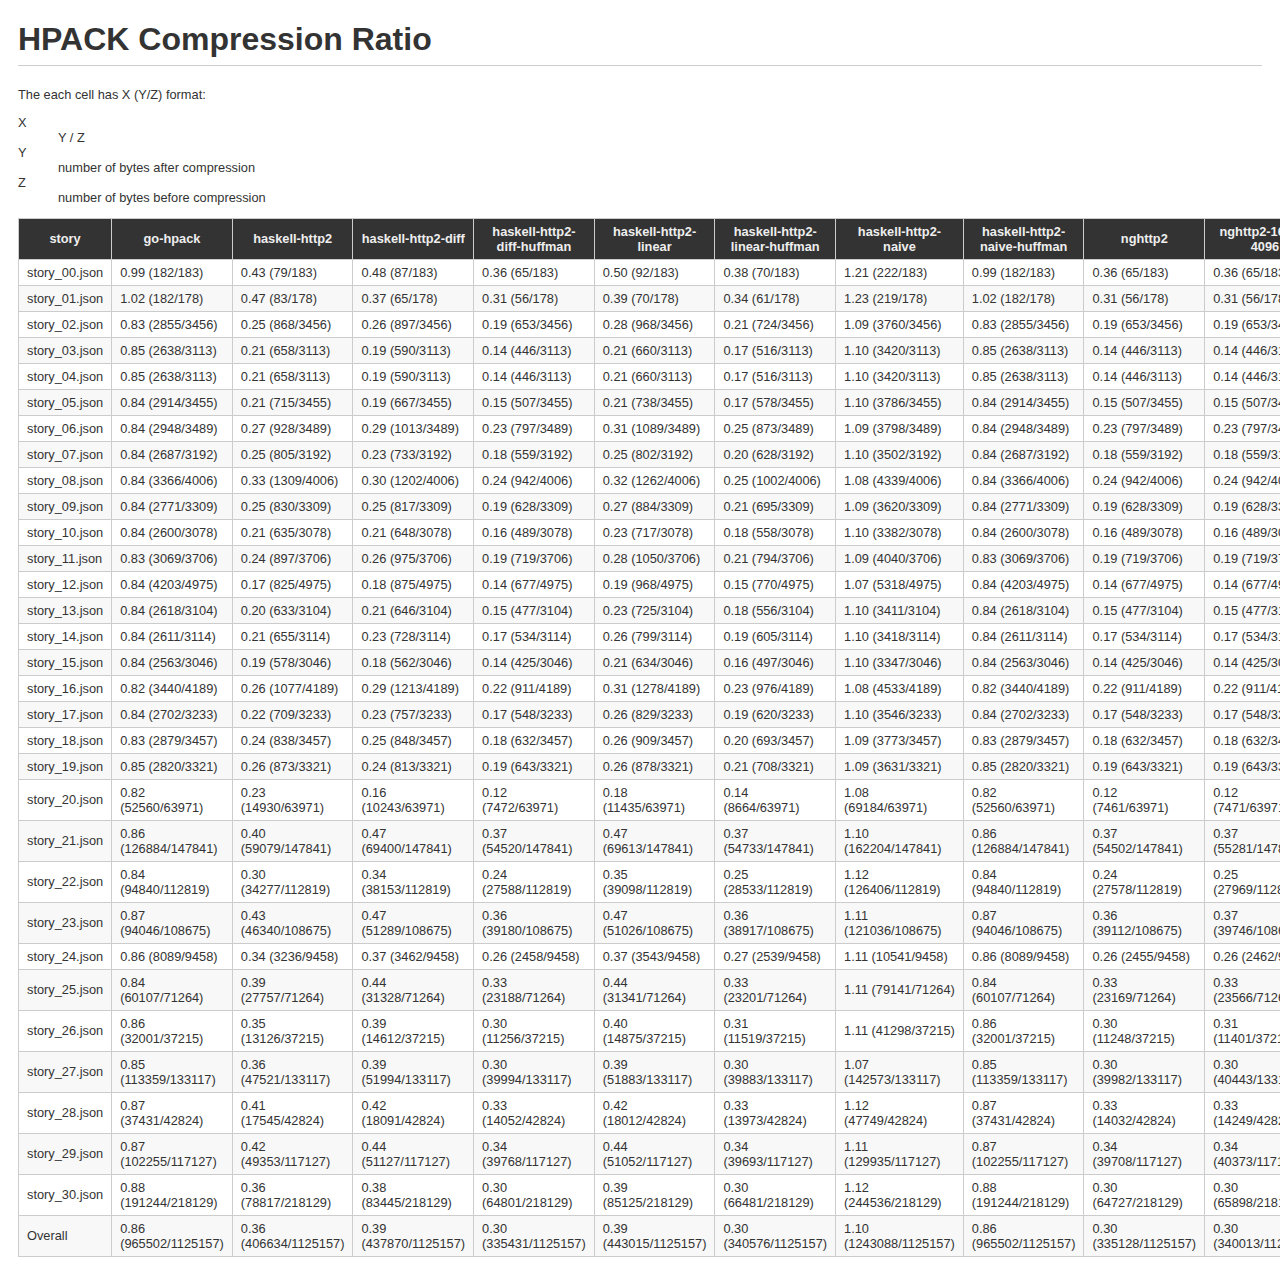
<file: hpack_compression_ratio.html>
<!DOCTYPE html>
<html>

<head>
  <meta charset='utf-8' />
  <meta http-equiv="X-UA-Compatible" content="chrome=1" />
  <meta name="description" content="HPACK Compression Ratio" />

  <title>HPACK Compression Ratio</title>

  <style>
  body {
    padding: 0 10px 20px;
    color: #333;
    font-family: sans-serif;
  }

  h1 {
    padding-bottom: 0.2em;
    border-bottom: 1px solid #ccc;
  }

  table {
    border-top: 1px solid #ccc;
    border-left: 1px solid #ccc;
    border-spacing: 0;
  }

  table th,
  table td {
    padding: 5px 8px;
    border-right: 1px solid #ccc;
    border-bottom: 1px solid #ccc;
  }

  table th {
    color: #eee;
    background-color: #333;
  }

  table tr:nth-child(even) {
    background-color: #f8f8f8;
  }

  #result {
    font-size: 0.8em;
  }
  </style>
</head>

<body>
  <h1>HPACK Compression Ratio</h1>
  <div id="result">
    <p>The each cell has X (Y/Z) format:</p>
    <dl>
      <dt>X</dt>
      <dd>Y / Z</dd>
      <dt>Y</dt>
      <dd>number of bytes after compression</dd>
      <dt>Z</dt>
      <dd>number of bytes before compression</dd>
    </dl>

    <table>
      <thead><tr>
        <th>story</th>
        <th>go-hpack</th>
        <th>haskell-http2</th>
        <th>haskell-http2-diff</th>
        <th>haskell-http2-diff-huffman</th>
        <th>haskell-http2-linear</th>
        <th>haskell-http2-linear-huffman</th>
        <th>haskell-http2-naive</th>
        <th>haskell-http2-naive-huffman</th>
        <th>nghttp2</th>
        <th>nghttp2-16384-4096</th>
        <th>nghttp2-512</th>
        <th>node-http2-hpack</th>
        <th>node-http2-protocol</th>
        <th>twitter-hpack</th>
        <th>twitter-hpack-512</th>
      </tr></thead>
      <tbody>
        <tr>
          <td>story_00.json</td>
          <td>0.99 (182/183)</td>
          <td>0.43 (79/183)</td>
          <td>0.48 (87/183)</td>
          <td>0.36 (65/183)</td>
          <td>0.50 (92/183)</td>
          <td>0.38 (70/183)</td>
          <td>1.21 (222/183)</td>
          <td>0.99 (182/183)</td>
          <td>0.36 (65/183)</td>
          <td>0.36 (65/183)</td>
          <td>0.36 (65/183)</td>
          <td>0.40 (74/183)</td>
          <td>0.36 (65/183)</td>
          <td>0.36 (65/183)</td>
          <td>0.36 (65/183)</td>
        </tr>
        <tr>
          <td>story_01.json</td>
          <td>1.02 (182/178)</td>
          <td>0.47 (83/178)</td>
          <td>0.37 (65/178)</td>
          <td>0.31 (56/178)</td>
          <td>0.39 (70/178)</td>
          <td>0.34 (61/178)</td>
          <td>1.23 (219/178)</td>
          <td>1.02 (182/178)</td>
          <td>0.31 (56/178)</td>
          <td>0.31 (56/178)</td>
          <td>0.31 (56/178)</td>
          <td>0.31 (56/178)</td>
          <td>0.31 (56/178)</td>
          <td>0.31 (56/178)</td>
          <td>0.31 (56/178)</td>
        </tr>
        <tr>
          <td>story_02.json</td>
          <td>0.83 (2855/3456)</td>
          <td>0.25 (868/3456)</td>
          <td>0.26 (897/3456)</td>
          <td>0.19 (653/3456)</td>
          <td>0.28 (968/3456)</td>
          <td>0.21 (724/3456)</td>
          <td>1.09 (3760/3456)</td>
          <td>0.83 (2855/3456)</td>
          <td>0.19 (653/3456)</td>
          <td>0.19 (653/3456)</td>
          <td>0.61 (2092/3456)</td>
          <td>0.20 (680/3456)</td>
          <td>0.19 (660/3456)</td>
          <td>0.19 (660/3456)</td>
          <td>0.61 (2092/3456)</td>
        </tr>
        <tr>
          <td>story_03.json</td>
          <td>0.85 (2638/3113)</td>
          <td>0.21 (658/3113)</td>
          <td>0.19 (590/3113)</td>
          <td>0.14 (446/3113)</td>
          <td>0.21 (660/3113)</td>
          <td>0.17 (516/3113)</td>
          <td>1.10 (3420/3113)</td>
          <td>0.85 (2638/3113)</td>
          <td>0.14 (446/3113)</td>
          <td>0.14 (446/3113)</td>
          <td>0.45 (1409/3113)</td>
          <td>0.15 (455/3113)</td>
          <td>0.14 (445/3113)</td>
          <td>0.14 (445/3113)</td>
          <td>0.60 (1872/3113)</td>
        </tr>
        <tr>
          <td>story_04.json</td>
          <td>0.85 (2638/3113)</td>
          <td>0.21 (658/3113)</td>
          <td>0.19 (590/3113)</td>
          <td>0.14 (446/3113)</td>
          <td>0.21 (660/3113)</td>
          <td>0.17 (516/3113)</td>
          <td>1.10 (3420/3113)</td>
          <td>0.85 (2638/3113)</td>
          <td>0.14 (446/3113)</td>
          <td>0.14 (446/3113)</td>
          <td>0.45 (1409/3113)</td>
          <td>0.15 (455/3113)</td>
          <td>0.14 (445/3113)</td>
          <td>0.14 (445/3113)</td>
          <td>0.60 (1872/3113)</td>
        </tr>
        <tr>
          <td>story_05.json</td>
          <td>0.84 (2914/3455)</td>
          <td>0.21 (715/3455)</td>
          <td>0.19 (667/3455)</td>
          <td>0.15 (507/3455)</td>
          <td>0.21 (738/3455)</td>
          <td>0.17 (578/3455)</td>
          <td>1.10 (3786/3455)</td>
          <td>0.84 (2914/3455)</td>
          <td>0.15 (507/3455)</td>
          <td>0.15 (507/3455)</td>
          <td>0.61 (2107/3455)</td>
          <td>0.15 (514/3455)</td>
          <td>0.15 (504/3455)</td>
          <td>0.15 (504/3455)</td>
          <td>0.61 (2107/3455)</td>
        </tr>
        <tr>
          <td>story_06.json</td>
          <td>0.84 (2948/3489)</td>
          <td>0.27 (928/3489)</td>
          <td>0.29 (1013/3489)</td>
          <td>0.23 (797/3489)</td>
          <td>0.31 (1089/3489)</td>
          <td>0.25 (873/3489)</td>
          <td>1.09 (3798/3489)</td>
          <td>0.84 (2948/3489)</td>
          <td>0.23 (797/3489)</td>
          <td>0.23 (797/3489)</td>
          <td>0.45 (1566/3489)</td>
          <td>0.24 (834/3489)</td>
          <td>0.23 (805/3489)</td>
          <td>0.23 (805/3489)</td>
          <td>0.62 (2179/3489)</td>
        </tr>
        <tr>
          <td>story_07.json</td>
          <td>0.84 (2687/3192)</td>
          <td>0.25 (805/3192)</td>
          <td>0.23 (733/3192)</td>
          <td>0.18 (559/3192)</td>
          <td>0.25 (802/3192)</td>
          <td>0.20 (628/3192)</td>
          <td>1.10 (3502/3192)</td>
          <td>0.84 (2687/3192)</td>
          <td>0.18 (559/3192)</td>
          <td>0.18 (559/3192)</td>
          <td>0.60 (1916/3192)</td>
          <td>0.19 (593/3192)</td>
          <td>0.18 (568/3192)</td>
          <td>0.18 (568/3192)</td>
          <td>0.60 (1916/3192)</td>
        </tr>
        <tr>
          <td>story_08.json</td>
          <td>0.84 (3366/4006)</td>
          <td>0.33 (1309/4006)</td>
          <td>0.30 (1202/4006)</td>
          <td>0.24 (942/4006)</td>
          <td>0.32 (1262/4006)</td>
          <td>0.25 (1002/4006)</td>
          <td>1.08 (4339/4006)</td>
          <td>0.84 (3366/4006)</td>
          <td>0.24 (942/4006)</td>
          <td>0.24 (942/4006)</td>
          <td>0.64 (2563/4006)</td>
          <td>0.24 (959/4006)</td>
          <td>0.24 (949/4006)</td>
          <td>0.24 (949/4006)</td>
          <td>0.64 (2563/4006)</td>
        </tr>
        <tr>
          <td>story_09.json</td>
          <td>0.84 (2771/3309)</td>
          <td>0.25 (830/3309)</td>
          <td>0.25 (817/3309)</td>
          <td>0.19 (628/3309)</td>
          <td>0.27 (884/3309)</td>
          <td>0.21 (695/3309)</td>
          <td>1.09 (3620/3309)</td>
          <td>0.84 (2771/3309)</td>
          <td>0.19 (628/3309)</td>
          <td>0.19 (628/3309)</td>
          <td>0.48 (1585/3309)</td>
          <td>0.18 (581/3309)</td>
          <td>0.17 (572/3309)</td>
          <td>0.17 (572/3309)</td>
          <td>0.61 (2002/3309)</td>
        </tr>
        <tr>
          <td>story_10.json</td>
          <td>0.84 (2600/3078)</td>
          <td>0.21 (635/3078)</td>
          <td>0.21 (648/3078)</td>
          <td>0.16 (489/3078)</td>
          <td>0.23 (717/3078)</td>
          <td>0.18 (558/3078)</td>
          <td>1.10 (3382/3078)</td>
          <td>0.84 (2600/3078)</td>
          <td>0.16 (489/3078)</td>
          <td>0.16 (489/3078)</td>
          <td>0.45 (1399/3078)</td>
          <td>0.16 (501/3078)</td>
          <td>0.16 (487/3078)</td>
          <td>0.16 (487/3078)</td>
          <td>0.60 (1837/3078)</td>
        </tr>
        <tr>
          <td>story_11.json</td>
          <td>0.83 (3069/3706)</td>
          <td>0.24 (897/3706)</td>
          <td>0.26 (975/3706)</td>
          <td>0.19 (719/3706)</td>
          <td>0.28 (1050/3706)</td>
          <td>0.21 (794/3706)</td>
          <td>1.09 (4040/3706)</td>
          <td>0.83 (3069/3706)</td>
          <td>0.19 (719/3706)</td>
          <td>0.19 (719/3706)</td>
          <td>0.41 (1523/3706)</td>
          <td>0.20 (732/3706)</td>
          <td>0.19 (712/3706)</td>
          <td>0.19 (712/3706)</td>
          <td>0.61 (2257/3706)</td>
        </tr>
        <tr>
          <td>story_12.json</td>
          <td>0.84 (4203/4975)</td>
          <td>0.17 (825/4975)</td>
          <td>0.18 (875/4975)</td>
          <td>0.14 (677/4975)</td>
          <td>0.19 (968/4975)</td>
          <td>0.15 (770/4975)</td>
          <td>1.07 (5318/4975)</td>
          <td>0.84 (4203/4975)</td>
          <td>0.14 (677/4975)</td>
          <td>0.14 (677/4975)</td>
          <td>0.68 (3391/4975)</td>
          <td>0.14 (720/4975)</td>
          <td>0.14 (685/4975)</td>
          <td>0.14 (685/4975)</td>
          <td>0.68 (3391/4975)</td>
        </tr>
        <tr>
          <td>story_13.json</td>
          <td>0.84 (2618/3104)</td>
          <td>0.20 (633/3104)</td>
          <td>0.21 (646/3104)</td>
          <td>0.15 (477/3104)</td>
          <td>0.23 (725/3104)</td>
          <td>0.18 (556/3104)</td>
          <td>1.10 (3411/3104)</td>
          <td>0.84 (2618/3104)</td>
          <td>0.15 (477/3104)</td>
          <td>0.15 (477/3104)</td>
          <td>0.38 (1182/3104)</td>
          <td>0.16 (510/3104)</td>
          <td>0.16 (485/3104)</td>
          <td>0.16 (485/3104)</td>
          <td>0.60 (1851/3104)</td>
        </tr>
        <tr>
          <td>story_14.json</td>
          <td>0.84 (2611/3114)</td>
          <td>0.21 (655/3114)</td>
          <td>0.23 (728/3114)</td>
          <td>0.17 (534/3114)</td>
          <td>0.26 (799/3114)</td>
          <td>0.19 (605/3114)</td>
          <td>1.10 (3418/3114)</td>
          <td>0.84 (2611/3114)</td>
          <td>0.17 (534/3114)</td>
          <td>0.17 (534/3114)</td>
          <td>0.41 (1264/3114)</td>
          <td>0.18 (556/3114)</td>
          <td>0.17 (542/3114)</td>
          <td>0.17 (542/3114)</td>
          <td>0.59 (1848/3114)</td>
        </tr>
        <tr>
          <td>story_15.json</td>
          <td>0.84 (2563/3046)</td>
          <td>0.19 (578/3046)</td>
          <td>0.18 (562/3046)</td>
          <td>0.14 (425/3046)</td>
          <td>0.21 (634/3046)</td>
          <td>0.16 (497/3046)</td>
          <td>1.10 (3347/3046)</td>
          <td>0.84 (2563/3046)</td>
          <td>0.14 (425/3046)</td>
          <td>0.14 (425/3046)</td>
          <td>0.43 (1296/3046)</td>
          <td>0.14 (436/3046)</td>
          <td>0.14 (431/3046)</td>
          <td>0.14 (431/3046)</td>
          <td>0.59 (1802/3046)</td>
        </tr>
        <tr>
          <td>story_16.json</td>
          <td>0.82 (3440/4189)</td>
          <td>0.26 (1077/4189)</td>
          <td>0.29 (1213/4189)</td>
          <td>0.22 (911/4189)</td>
          <td>0.31 (1278/4189)</td>
          <td>0.23 (976/4189)</td>
          <td>1.08 (4533/4189)</td>
          <td>0.82 (3440/4189)</td>
          <td>0.22 (911/4189)</td>
          <td>0.22 (911/4189)</td>
          <td>0.61 (2543/4189)</td>
          <td>0.20 (836/4189)</td>
          <td>0.20 (823/4189)</td>
          <td>0.20 (823/4189)</td>
          <td>0.61 (2543/4189)</td>
        </tr>
        <tr>
          <td>story_17.json</td>
          <td>0.84 (2702/3233)</td>
          <td>0.22 (709/3233)</td>
          <td>0.23 (757/3233)</td>
          <td>0.17 (548/3233)</td>
          <td>0.26 (829/3233)</td>
          <td>0.19 (620/3233)</td>
          <td>1.10 (3546/3233)</td>
          <td>0.84 (2702/3233)</td>
          <td>0.17 (548/3233)</td>
          <td>0.17 (548/3233)</td>
          <td>0.60 (1924/3233)</td>
          <td>0.18 (579/3233)</td>
          <td>0.17 (555/3233)</td>
          <td>0.17 (555/3233)</td>
          <td>0.60 (1924/3233)</td>
        </tr>
        <tr>
          <td>story_18.json</td>
          <td>0.83 (2879/3457)</td>
          <td>0.24 (838/3457)</td>
          <td>0.25 (848/3457)</td>
          <td>0.18 (632/3457)</td>
          <td>0.26 (909/3457)</td>
          <td>0.20 (693/3457)</td>
          <td>1.09 (3773/3457)</td>
          <td>0.83 (2879/3457)</td>
          <td>0.18 (632/3457)</td>
          <td>0.18 (632/3457)</td>
          <td>0.58 (1996/3457)</td>
          <td>0.19 (644/3457)</td>
          <td>0.18 (639/3457)</td>
          <td>0.18 (639/3457)</td>
          <td>0.61 (2096/3457)</td>
        </tr>
        <tr>
          <td>story_19.json</td>
          <td>0.85 (2820/3321)</td>
          <td>0.26 (873/3321)</td>
          <td>0.24 (813/3321)</td>
          <td>0.19 (643/3321)</td>
          <td>0.26 (878/3321)</td>
          <td>0.21 (708/3321)</td>
          <td>1.09 (3631/3321)</td>
          <td>0.85 (2820/3321)</td>
          <td>0.19 (643/3321)</td>
          <td>0.19 (643/3321)</td>
          <td>0.47 (1548/3321)</td>
          <td>0.20 (675/3321)</td>
          <td>0.20 (651/3321)</td>
          <td>0.20 (651/3321)</td>
          <td>0.62 (2048/3321)</td>
        </tr>
        <tr>
          <td>story_20.json</td>
          <td>0.82 (52560/63971)</td>
          <td>0.23 (14930/63971)</td>
          <td>0.16 (10243/63971)</td>
          <td>0.12 (7472/63971)</td>
          <td>0.18 (11435/63971)</td>
          <td>0.14 (8664/63971)</td>
          <td>1.08 (69184/63971)</td>
          <td>0.82 (52560/63971)</td>
          <td>0.12 (7461/63971)</td>
          <td>0.12 (7471/63971)</td>
          <td>0.62 (39389/63971)</td>
          <td>0.14 (9109/63971)</td>
          <td>0.14 (8695/63971)</td>
          <td>0.14 (8695/63971)</td>
          <td>0.62 (39743/63971)</td>
        </tr>
        <tr>
          <td>story_21.json</td>
          <td>0.86 (126884/147841)</td>
          <td>0.40 (59079/147841)</td>
          <td>0.47 (69400/147841)</td>
          <td>0.37 (54520/147841)</td>
          <td>0.47 (69613/147841)</td>
          <td>0.37 (54733/147841)</td>
          <td>1.10 (162204/147841)</td>
          <td>0.86 (126884/147841)</td>
          <td>0.37 (54502/147841)</td>
          <td>0.37 (55281/147841)</td>
          <td>0.65 (96673/147841)</td>
          <td>0.37 (54204/147841)</td>
          <td>0.37 (54098/147841)</td>
          <td>0.37 (54098/147841)</td>
          <td>0.66 (96975/147841)</td>
        </tr>
        <tr>
          <td>story_22.json</td>
          <td>0.84 (94840/112819)</td>
          <td>0.30 (34277/112819)</td>
          <td>0.34 (38153/112819)</td>
          <td>0.24 (27588/112819)</td>
          <td>0.35 (39098/112819)</td>
          <td>0.25 (28533/112819)</td>
          <td>1.12 (126406/112819)</td>
          <td>0.84 (94840/112819)</td>
          <td>0.24 (27578/112819)</td>
          <td>0.25 (27969/112819)</td>
          <td>0.41 (46410/112819)</td>
          <td>0.25 (28565/112819)</td>
          <td>0.25 (27926/112819)</td>
          <td>0.25 (27926/112819)</td>
          <td>0.45 (51134/112819)</td>
        </tr>
        <tr>
          <td>story_23.json</td>
          <td>0.87 (94046/108675)</td>
          <td>0.43 (46340/108675)</td>
          <td>0.47 (51289/108675)</td>
          <td>0.36 (39180/108675)</td>
          <td>0.47 (51026/108675)</td>
          <td>0.36 (38917/108675)</td>
          <td>1.11 (121036/108675)</td>
          <td>0.87 (94046/108675)</td>
          <td>0.36 (39112/108675)</td>
          <td>0.37 (39746/108675)</td>
          <td>0.55 (59557/108675)</td>
          <td>0.36 (39231/108675)</td>
          <td>0.36 (39047/108675)</td>
          <td>0.36 (39047/108675)</td>
          <td>0.56 (61207/108675)</td>
        </tr>
        <tr>
          <td>story_24.json</td>
          <td>0.86 (8089/9458)</td>
          <td>0.34 (3236/9458)</td>
          <td>0.37 (3462/9458)</td>
          <td>0.26 (2458/9458)</td>
          <td>0.37 (3543/9458)</td>
          <td>0.27 (2539/9458)</td>
          <td>1.11 (10541/9458)</td>
          <td>0.86 (8089/9458)</td>
          <td>0.26 (2455/9458)</td>
          <td>0.26 (2462/9458)</td>
          <td>0.54 (5073/9458)</td>
          <td>0.26 (2486/9458)</td>
          <td>0.26 (2474/9458)</td>
          <td>0.26 (2474/9458)</td>
          <td>0.54 (5073/9458)</td>
        </tr>
        <tr>
          <td>story_25.json</td>
          <td>0.84 (60107/71264)</td>
          <td>0.39 (27757/71264)</td>
          <td>0.44 (31328/71264)</td>
          <td>0.33 (23188/71264)</td>
          <td>0.44 (31341/71264)</td>
          <td>0.33 (23201/71264)</td>
          <td>1.11 (79141/71264)</td>
          <td>0.84 (60107/71264)</td>
          <td>0.33 (23169/71264)</td>
          <td>0.33 (23566/71264)</td>
          <td>0.49 (34661/71264)</td>
          <td>0.33 (23739/71264)</td>
          <td>0.33 (23647/71264)</td>
          <td>0.33 (23647/71264)</td>
          <td>0.53 (37971/71264)</td>
        </tr>
        <tr>
          <td>story_26.json</td>
          <td>0.86 (32001/37215)</td>
          <td>0.35 (13126/37215)</td>
          <td>0.39 (14612/37215)</td>
          <td>0.30 (11256/37215)</td>
          <td>0.40 (14875/37215)</td>
          <td>0.31 (11519/37215)</td>
          <td>1.11 (41298/37215)</td>
          <td>0.86 (32001/37215)</td>
          <td>0.30 (11248/37215)</td>
          <td>0.31 (11401/37215)</td>
          <td>0.54 (19996/37215)</td>
          <td>0.31 (11396/37215)</td>
          <td>0.31 (11388/37215)</td>
          <td>0.31 (11388/37215)</td>
          <td>0.55 (20423/37215)</td>
        </tr>
        <tr>
          <td>story_27.json</td>
          <td>0.85 (113359/133117)</td>
          <td>0.36 (47521/133117)</td>
          <td>0.39 (51994/133117)</td>
          <td>0.30 (39994/133117)</td>
          <td>0.39 (51883/133117)</td>
          <td>0.30 (39883/133117)</td>
          <td>1.07 (142573/133117)</td>
          <td>0.85 (113359/133117)</td>
          <td>0.30 (39982/133117)</td>
          <td>0.30 (40443/133117)</td>
          <td>0.71 (94918/133117)</td>
          <td>0.31 (40829/133117)</td>
          <td>0.31 (40816/133117)</td>
          <td>0.31 (40816/133117)</td>
          <td>0.72 (95220/133117)</td>
        </tr>
        <tr>
          <td>story_28.json</td>
          <td>0.87 (37431/42824)</td>
          <td>0.41 (17545/42824)</td>
          <td>0.42 (18091/42824)</td>
          <td>0.33 (14052/42824)</td>
          <td>0.42 (18012/42824)</td>
          <td>0.33 (13973/42824)</td>
          <td>1.12 (47749/42824)</td>
          <td>0.87 (37431/42824)</td>
          <td>0.33 (14032/42824)</td>
          <td>0.33 (14249/42824)</td>
          <td>0.57 (24221/42824)</td>
          <td>0.33 (14177/42824)</td>
          <td>0.33 (14143/42824)</td>
          <td>0.33 (14143/42824)</td>
          <td>0.59 (25388/42824)</td>
        </tr>
        <tr>
          <td>story_29.json</td>
          <td>0.87 (102255/117127)</td>
          <td>0.42 (49353/117127)</td>
          <td>0.44 (51127/117127)</td>
          <td>0.34 (39768/117127)</td>
          <td>0.44 (51052/117127)</td>
          <td>0.34 (39693/117127)</td>
          <td>1.11 (129935/117127)</td>
          <td>0.87 (102255/117127)</td>
          <td>0.34 (39708/117127)</td>
          <td>0.34 (40373/117127)</td>
          <td>0.62 (72630/117127)</td>
          <td>0.35 (41485/117127)</td>
          <td>0.35 (41393/117127)</td>
          <td>0.35 (41393/117127)</td>
          <td>0.64 (74535/117127)</td>
        </tr>
        <tr>
          <td>story_30.json</td>
          <td>0.88 (191244/218129)</td>
          <td>0.36 (78817/218129)</td>
          <td>0.38 (83445/218129)</td>
          <td>0.30 (64801/218129)</td>
          <td>0.39 (85125/218129)</td>
          <td>0.30 (66481/218129)</td>
          <td>1.12 (244536/218129)</td>
          <td>0.88 (191244/218129)</td>
          <td>0.30 (64727/218129)</td>
          <td>0.30 (65898/218129)</td>
          <td>0.58 (125798/218129)</td>
          <td>0.30 (65881/218129)</td>
          <td>0.30 (65505/218129)</td>
          <td>0.30 (65505/218129)</td>
          <td>0.58 (127178/218129)</td>
        </tr>
        <tr>
          <td>Overall</td>
          <td>0.86 (965502/1125157)</td>
          <td>0.36 (406634/1125157)</td>
          <td>0.39 (437870/1125157)</td>
          <td>0.30 (335431/1125157)</td>
          <td>0.39 (443015/1125157)</td>
          <td>0.30 (340576/1125157)</td>
          <td>1.10 (1243088/1125157)</td>
          <td>0.86 (965502/1125157)</td>
          <td>0.30 (335128/1125157)</td>
          <td>0.30 (340013/1125157)</td>
          <td>0.58 (652160/1125157)</td>
          <td>0.30 (342492/1125157)</td>
          <td>0.30 (340211/1125157)</td>
          <td>0.30 (340211/1125157)</td>
          <td>0.60 (673168/1125157)</td>
        </tr>
      </tbody>
    </table>
  </div>
</body>
</html>
</file>
<file: stylesheets/stylesheet.css>
body {
  margin: 0;
  padding: 0;
  border-top: 3px solid #165fae;
  font-size: 14px;
  font-family: "Lucida Grande","Lucida Sans Unicode","Lucida Sans",Geneva,Verdana,sans-serif;
  color: #444;
}

h1, h2, p {
  margin: 0;
}

a {
  color: #165fae;
}

a:hover {
  text-decoration: none;
}

ul {
  margin: 0;
}

table {
  border-top: 1px solid #ccc;
  border-left: 1px solid #ccc;
  border-spacing: 0;
}

table th,
table td {
  border-bottom: 1px solid #ccc;
  border-right: 1px solid #ccc;
}

table th {
  background-color: #eee;
}

#wrapper {
  width: 500px;
  margin: 0 auto;
  padding: 60px 0;
}

#header {
  padding: 0 0 10px;
  border-bottom: 1px solid #ddd;
}

#content {
  padding: 15px 0 50px;
}

#content h2 {
  padding: 20px 0 10px;
  font-size: 16px;
}

#content ul {
  line-height: 1.5;
}

#footer {
  border-top: 1px solid #ddd;
  font-size: 12px;
  padding: 5px 0 0;
}

.date {
  color: #aaa;
  font-size: 12px;
}

#faq {
  padding: 30px 80px;
}

#faq h1 {
  margin: 20px 0;
  border-bottom: 1px solid #ddd;
}

#faq #note {
  margin: 0;
  margin-bottom: 40px;
  padding: 10px 20px;
  border: 1px solid #c99;
  border-radius: 4px;
  color: #800;
  background-color: #fff5f5;
  font-size: 13px;
}

#faq h3 {
  margin: 30px 0 0;
}

#faq p {
  margin: 10px 0;
}

#faq #header {
  border-bottom: none;
}

#faq #toc {
  padding: 10px 0 40px;
  line-height: 1.6;
}

#faq .section {
  padding: 0 0 40px;
}

#faq .section pre {
  padding: 10px;
  border: 1px solid #ccc;
  background-color: #f5f5f5;
}
</file>
